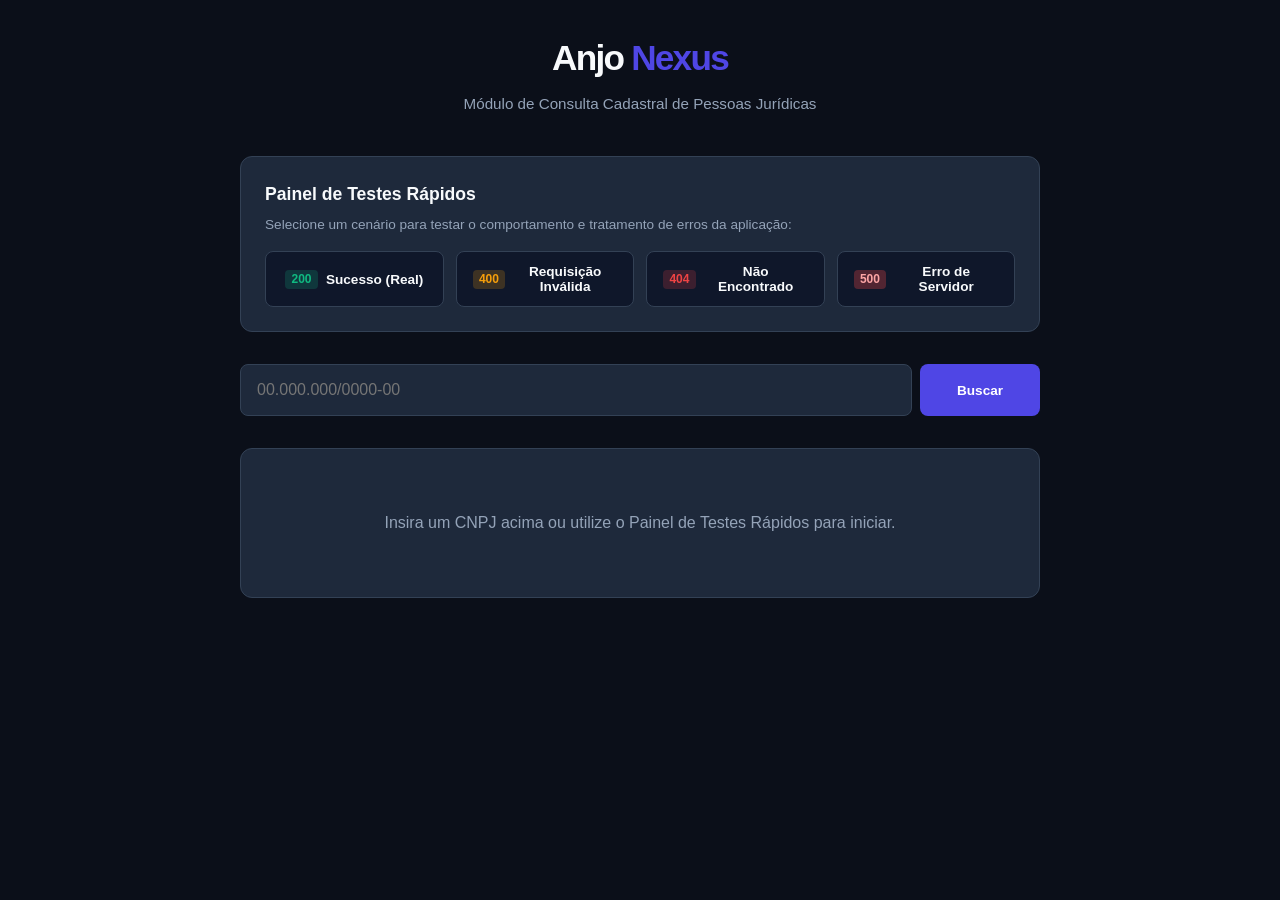
<file: index.html>
<!DOCTYPE html>
<html lang="pt-BR">
<head>
  <meta charset="UTF-8">
  <meta name="viewport" content="width=device-width, initial-scale=1.0">
  <title>Anjo Nexus - Consulta de CNPJ</title>
  <link rel="stylesheet" href="style.css">
</head>
<body>
  <div class="app-container">
    <header class="app-header">
      <div class="logo">Anjo <span>Nexus</span></div>
      <p class="subtitle">Módulo de Consulta Cadastral de Pessoas Jurídicas</p>
    </header>

    <main class="app-content">
      <!-- Painel de Testes Rápidos -->
      <section class="test-panel" aria-labelledby="test-panel-title">
        <h2 id="test-panel-title">Painel de Testes Rápidos</h2>
        <p class="panel-desc">Selecione um cenário para testar o comportamento e tratamento de erros da aplicação:</p>
        <div class="test-buttons">
          <button class="btn btn-test" data-test="200" title="Insere um CNPJ real e realiza a busca">
            <span class="status-badge status-200">200</span> Sucesso (Real)
          </button>
          <button class="btn btn-test" data-test="400" title="Insere um CNPJ com formato inválido">
            <span class="status-badge status-400">400</span> Requisição Inválida
          </button>
          <button class="btn btn-test" data-test="404" title="Insere um CNPJ inexistente">
            <span class="status-badge status-404">404</span> Não Encontrado
          </button>
          <button class="btn btn-test" data-test="500" title="Simula uma falha crítica no servidor">
            <span class="status-badge status-500">500</span> Erro de Servidor
          </button>
        </div>
      </section>

      <!-- Formulário de Busca -->
      <section class="search-section">
        <form id="search-form" class="search-form">
          <div class="input-group">
            <label for="cnpj-input" class="sr-only">Digite o CNPJ</label>
            <input 
              type="text" 
              id="cnpj-input" 
              placeholder="00.000.000/0000-00" 
              maxlength="18"
              required
              autocomplete="off"
            >
            <button type="submit" class="btn btn-primary" id="btn-search">
              <span>Buscar</span>
            </button>
          </div>
        </form>
      </section>

      <!-- Container para Resultados/Feedback -->
      <section id="result-container" class="result-container" aria-live="polite">
        <div class="empty-state">
          <p>Insira um CNPJ acima ou utilize o Painel de Testes Rápidos para iniciar.</p>
        </div>
      </section>
    </main>
  </div>
  <script type="module" src="app.js"></script>
</body>
</html>
</file>
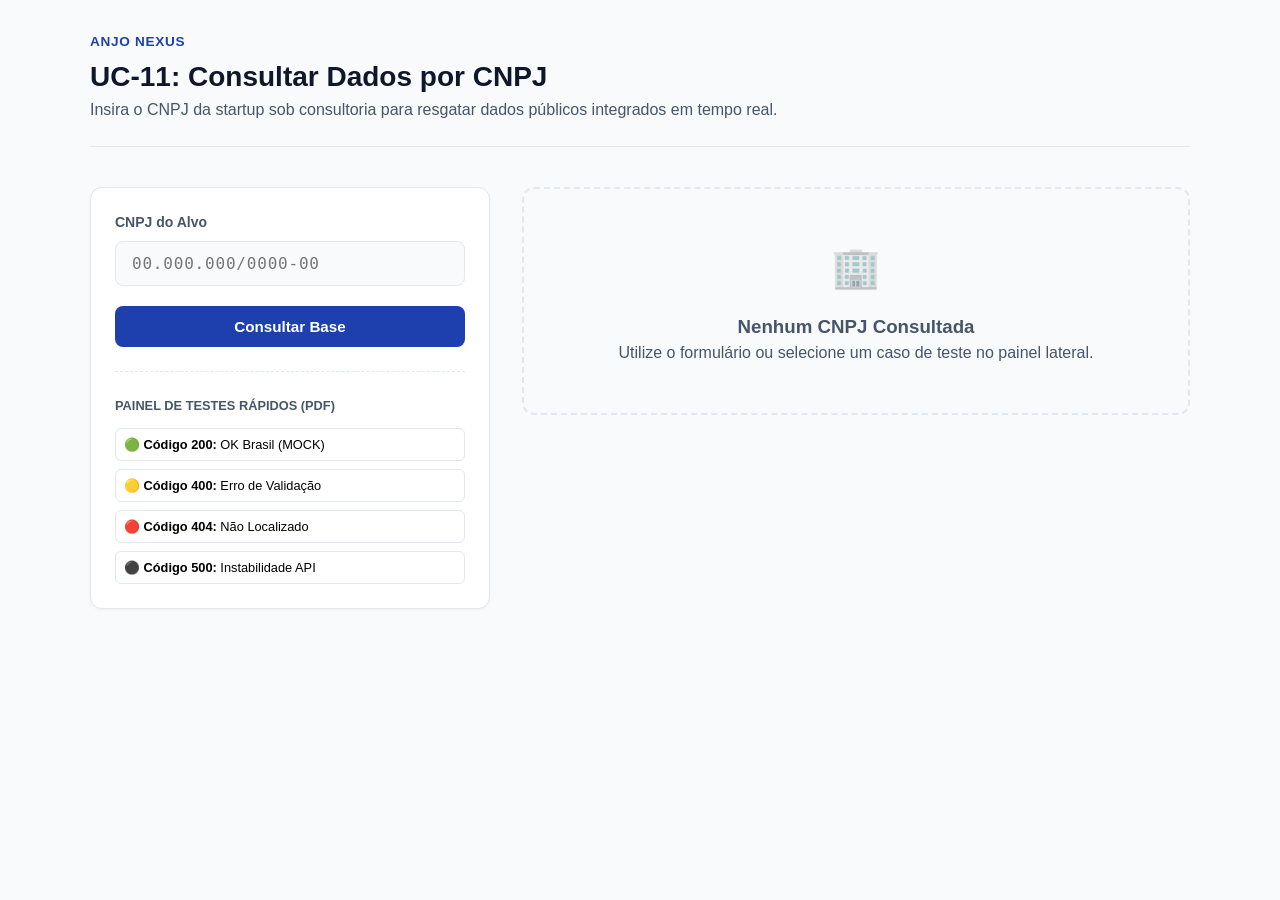
<file: sem-curadoria.html>
<!DOCTYPE html>
<html lang="pt-BR">
<head>
  <meta charset="UTF-8">
  <meta name="viewport" content="width=device-width, initial-scale=1.0">
  <title>Anjo Nexus - UC-11: Consulta CNPJ</title>
  <style>
    :root {
      --primary: #1e40af;
      --primary-hover: #1d4ed8;
      --background: #f8fafc;
      --surface: #ffffff;
      --text-main: #0f172a;
      --text-muted: #475569;
      --border: #e2e8f0;
      --success: #10b981;
      --success-bg: #ecfdf5;
      --danger: #ef4444;
      --danger-bg: #fef2f2;
      --focus-ring: #93c5fd;
      --transition: all 0.2s ease-in-out;
    }

    * {
      box-sizing: border-box;
      margin: 0;
      padding: 0;
    }

    body {
      font-family: -apple-system, BlinkMacSystemFont, "Segoe UI", Roboto, Helvetica, Arial, sans-serif;
      background-color: var(--background);
      color: var(--text-main);
      line-height: 1.5;
      padding: 2rem 1rem;
    }

    .container {
      max-width: 1100px;
      margin: 0 auto;
    }

    header.main-header {
      margin-bottom: 2.5rem;
      border-bottom: 1px solid var(--border);
      padding-bottom: 1.5rem;
    }

    .brand {
      font-size: 0.85rem;
      font-weight: 700;
      text-transform: uppercase;
      letter-spacing: 0.05em;
      color: var(--primary);
      margin-bottom: 0.25rem;
    }

    h1 {
      font-size: 1.75rem;
      font-weight: 800;
      color: var(--text-main);
    }

    .subtitle {
      color: var(--text-muted);
      font-size: 1rem;
    }

    /* Layout Responsivo em Grid */
    .dashboard-grid {
      display: grid;
      grid-template-columns: 1fr;
      gap: 2rem;
      align-items: start;
    }

    @media (min-width: 768px) {
      .dashboard-grid {
        grid-template-columns: 400px 1fr;
      }
    }

    /* Painel de Controle e Formulário */
    .control-panel {
      background: var(--surface);
      border: 1px solid var(--border);
      border-radius: 12px;
      padding: 1.5rem;
      box-shadow: 0 1px 3px rgba(0, 0, 0, 0.05);
    }

    .form-group {
      margin-bottom: 1.25rem;
    }

    label {
      display: block;
      font-size: 0.875rem;
      font-weight: 600;
      margin-bottom: 0.5rem;
      color: var(--text-muted);
    }

    .input-wrapper {
      position: relative;
    }

    input[type="text"] {
      width: 100%;
      padding: 0.75rem 1rem;
      font-size: 1rem;
      border: 1px solid var(--border);
      border-radius: 8px;
      background-color: var(--background);
      transition: var(--transition);
      font-family: monospace;
      letter-spacing: 0.05em;
    }

    input[type="text"]:focus {
      outline: none;
      border-color: var(--primary);
      background-color: var(--surface);
      box-shadow: 0 0 0 3px var(--focus-ring);
    }

    .btn-submit {
      width: 100%;
      background-color: var(--primary);
      color: white;
      border: none;
      border-radius: 8px;
      padding: 0.75rem 1.5rem;
      font-size: 0.95rem;
      font-weight: 600;
      cursor: pointer;
      transition: var(--transition);
    }

    .btn-submit:hover {
      background-color: var(--primary-hover);
    }

    .btn-submit:disabled {
      background-color: var(--border);
      color: var(--text-muted);
      cursor: not-allowed;
    }

    /* Simulação rápida dos Payloads do PDF */
    .sandbox-section {
      margin-top: 1.5rem;
      padding-top: 1.5rem;
      border-top: 1px dashed var(--border);
    }

    .sandbox-title {
      font-size: 0.8rem;
      text-transform: uppercase;
      font-weight: 700;
      color: var(--text-muted);
      margin-bottom: 0.75rem;
    }

    .sandbox-buttons {
      display: flex;
      flex-direction: column;
      gap: 0.5rem;
    }

    .btn-sandbox {
      background: none;
      border: 1px solid var(--border);
      border-radius: 6px;
      padding: 0.5rem;
      font-size: 0.8rem;
      text-align: left;
      cursor: pointer;
      transition: var(--transition);
    }

    .btn-sandbox:hover {
      background-color: #f1f5f9;
      border-color: var(--text-muted);
    }

    /* Área de Resultados */
    .results-panel {
      min-height: 250px;
    }

    .state-empty {
      border: 2px dashed var(--border);
      border-radius: 12px;
      display: flex;
      align-items: center;
      justify-content: center;
      flex-direction: column;
      padding: 3rem 1.5rem;
      text-align: center;
      color: var(--text-muted);
    }

    .state-empty-icon {
      font-size: 2.5rem;
      margin-bottom: 1rem;
      opacity: 0.6;
    }

    /* Card de exibição da Empresa */
    .card-empresa {
      background: var(--surface);
      border: 1px solid var(--border);
      border-radius: 12px;
      box-shadow: 0 4px 6px -1px rgba(0, 0, 0, 0.05), 0 2px 4px -1px rgba(0, 0, 0, 0.03);
      overflow: hidden;
    }

    .card-header {
      padding: 1.5rem;
      background-color: #fafbfc;
      border-bottom: 1px solid var(--border);
      display: flex;
      justify-content: space-between;
      align-items: flex-start;
    }

    .razao-social {
      font-size: 1.35rem;
      font-weight: 800;
      color: var(--text-main);
      margin: 0.35rem 0;
    }

    .cnpj-subtle {
      font-size: 0.875rem;
      font-family: monospace;
      color: var(--text-muted);
    }

    .badge {
      display: inline-block;
      padding: 0.25rem 0.5rem;
      font-size: 0.75rem;
      font-weight: 700;
      border-radius: 6px;
      text-transform: uppercase;
    }

    .status-ativa {
      background-color: var(--success-bg);
      color: var(--success);
    }

    .status-inativa {
      background-color: var(--danger-bg);
      color: var(--danger);
    }

    .card-body {
      padding: 1.5rem;
    }

    .info-group {
      margin-bottom: 1rem;
    }

    .info-group.border-top {
      border-top: 1px solid var(--border);
      padding-top: 1rem;
      margin-top: 1rem;
    }

    .info-label {
      font-size: 0.75rem;
      font-weight: 700;
      text-transform: uppercase;
      letter-spacing: 0.05em;
      color: var(--text-muted);
    }

    .info-value {
      font-size: 1rem;
      font-weight: 500;
      color: var(--text-main);
      margin-top: 0.25rem;
    }

    .info-grid {
      display: grid;
      grid-template-columns: 1fr;
      gap: 1rem;
      margin-top: 1rem;
    }

    @media (min-width: 600px) {
      .info-grid {
        grid-template-columns: 1fr 1fr;
      }
    }

    /* Componente de Alerta */
    .alerta {
      display: flex;
      gap: 1rem;
      padding: 1.25rem;
      border-radius: 8px;
      border: 1px solid;
      margin-bottom: 1.5rem;
    }

    .alerta-error {
      background-color: var(--danger-bg);
      border-color: #fca5a5;
      color: #991b1b;
    }

    .alerta-error .alerta-titulo {
      color: #7f1d1d;
    }

    .alerta-info {
      background-color: #eff6ff;
      border-color: #bfdbfe;
      color: #1e40af;
    }

    .alerta-titulo {
      font-size: 0.95rem;
      font-weight: 700;
      margin-bottom: 0.25rem;
    }

    .alerta-corpo {
      font-size: 0.875rem;
    }

    /* Animação do Carregamento */
    .loader-container {
      display: flex;
      flex-direction: column;
      align-items: center;
      justify-content: center;
      padding: 3rem 1.5rem;
      color: var(--text-muted);
      gap: 1rem;
    }

    .spinner {
      width: 40px;
      height: 40px;
      border: 3px solid var(--border);
      border-top-color: var(--primary);
      border-radius: 50%;
      animation: spin 1s linear infinite;
    }

    @keyframes spin {
      to { transform: rotate(360deg); }
    }

    .fade-in {
      animation: fadeIn 0.3s ease-out forwards;
    }

    @keyframes fadeIn {
      from { opacity: 0; transform: translateY(8px); }
      to { opacity: 1; transform: translateY(0); }
    }
  </style>
</head>
<body>

  <div class="container">
    <header class="main-header">
      <div class="brand">Anjo Nexus</div>
      <h1>UC-11: Consultar Dados por CNPJ</h1>
      <p class="subtitle">Insira o CNPJ da startup sob consultoria para resgatar dados públicos integrados em tempo real.</p>
    </header>

    <div class="dashboard-grid">
      <!-- Painel Esquerdo: Entrada de dados e Mock Sandbox -->
      <aside class="control-panel">
        <form id="form-cnpj" novalidate>
          <div class="form-group">
            <label for="cnpj-input">CNPJ do Alvo</label>
            <div class="input-wrapper">
              <input 
                type="text" 
                id="cnpj-input" 
                placeholder="00.000.000/0000-00" 
                maxlength="18"
                autocomplete="off"
                required
              >
            </div>
          </div>
          <button type="submit" class="btn-submit" id="btn-buscar">Consultar Base</button>
        </form>

        <!-- Sandbox com os payloads exatos presentes na documentação anexada -->
        <div class="sandbox-section">
          <h3 class="sandbox-title">Painel de Testes Rápidos (PDF)</h3>
          <div class="sandbox-buttons">
            <button class="btn-sandbox" id="mock-success">
              🟢 <strong>Código 200:</strong> OK Brasil (MOCK)
            </button>
            <button class="btn-sandbox" id="mock-err-400">
              🟡 <strong>Código 400:</strong> Erro de Validação
            </button>
            <button class="btn-sandbox" id="mock-err-404">
              🔴 <strong>Código 404:</strong> Não Localizado
            </button>
            <button class="btn-sandbox" id="mock-err-500">
              ⚫ <strong>Código 500:</strong> Instabilidade API
            </button>
          </div>
        </div>
      </aside>

      <!-- Painel Direito: Exibição Dinâmica (DOM) -->
      <main class="results-panel" id="results-outlet">
        <div class="state-empty" id="state-idle">
          <div class="state-empty-icon" aria-hidden="true">🏢</div>
          <h3>Nenhum CNPJ Consultada</h3>
          <p>Utilize o formulário ou selecione um caso de teste no painel lateral.</p>
        </div>
      </main>
    </div>
  </div>

  <script type="module">
    import { formatarCNPJ, mapearDadosCNPJ } from './utils.js';
    import { gerarCardEmpresaHTML, gerarAlertaHTML, gerarLoaderHTML } from './templates.js';

    // Mock das respostas técnicas disponibilizadas na especificação do projeto
    const MOCKS = {
      200: {
        uf: "SP",
        cep: "01311902",
        cnpj: "19131243000197",
        porte: "DEMAIS",
        bairro: "BELA VISTA",
        numero: "37",
        municipio: "SAO PAULO",
        logradouro: "PAULISTA 37",
        cnae_fiscal: 9430800,
        complemento: "ANDAR 4",
        razao_social: "OPEN KNOWLEDGE BRASIL",
        cnae_fiscal_descricao: "Atividades de associações de defesa de direitos sociais",
        data_inicio_atividade: "2013-10-03",
        descricao_situacao_cadastral: "ATIVA"
      },
      400: {
        name: "BadRequestError",
        message: "CNPJ deve conter exatamente 14 caracteres.",
        type: "bad_request"
      },
      404: {
        name: "NotFoundError",
        message: "CNPJ 00.000.000/0001-91 não encontrado.",
        type: "not_found"
      }
    };

    const DOM = {
      form: document.getElementById("form-cnpj"),
      input: document.getElementById("cnpj-input"),
      btnBuscar: document.getElementById("btn-buscar"),
      outlet: document.getElementById("results-outlet"),
      btnMockSuccess: document.getElementById("mock-success"),
      btnMock400: document.getElementById("mock-err-400"),
      btnMock404: document.getElementById("mock-err-404"),
      btnMock500: document.getElementById("mock-err-500")
    };

    /**
     * Aplica máscara de CNPJ ao digitar no campo.
     */
    const handleInputMask = (e) => {
      let value = e.target.value.replace(/\D/g, "");
      if (value.length > 14) value = value.slice(0, 14);
      
      // Aplicar máscara progressiva
      if (value.length > 12) {
        value = value.replace(/^(\d{2})(\d{3})(\d{3})(\d{4})(\d{2})$/, "$1.$2.$3/$4-$5");
      } else if (value.length > 8) {
        value = value.replace(/^(\d{2})(\d{3})(\d{3})(\d{1,4})$/, "$1.$2.$3/$4");
      } else if (value.length > 5) {
        value = value.replace(/^(\d{2})(\d{3})(\d{1,3})$/, "$1.$2.$3");
      } else if (value.length > 2) {
        value = value.replace(/^(\d{2})(\d{1,3})$/, "$1.$2");
      }
      e.target.value = value;
    };

    /**
     * Alterna o estado de carregamento do formulário e dos botões.
     * @param {boolean} isLoading 
     */
    const setLoaderState = (isLoading) => {
      DOM.btnBuscar.disabled = isLoading;
      DOM.input.disabled = isLoading;
      if (isLoading) {
        DOM.outlet.innerHTML = gerarLoaderHTML();
      }
    };

    /**
     * Executa a requisição real ou injeta a resposta simulada com atraso estético.
     * @param {string} cnpj 
     */
    const realizarConsultaCNPJ = async (cnpj) => {
      const cleanCnpj = cnpj.replace(/\D/g, "");
      
      if (cleanCnpj.length !== 14) {
        DOM.outlet.innerHTML = gerarAlertaHTML(
          "Formato Inválido",
          "O CNPJ deve conter exatamente 14 caracteres numéricos para consulta.",
          "error"
        );
        return;
      }

      setLoaderState(true);

      try {
        // Consultar BrasilAPI pública em produção
        const response = await fetch(`https://brasilapi.com.br/api/cnpj/v1/${cleanCnpj}`);
        
        if (response.status === 200) {
          const dados = await response.json();
          DOM.outlet.innerHTML = gerarCardEmpresaHTML(dados);
        } else if (response.status === 404) {
          DOM.outlet.innerHTML = gerarAlertaHTML(
            "Empresa Não Localizada (Erro 404)",
            `O CNPJ ${formatarCNPJ(cleanCnpj)} não foi encontrado na base integrada do Governo Federal. Verifique o número digitado.`,
            "error"
          );
        } else {
          // Tratar códigos 400 ou inesperados
          const errData = await response.json().catch(() => ({ message: "Ocorreu uma falha inesperada na requisição." }));
          DOM.outlet.innerHTML = gerarAlertaHTML(
            "Validação Recusada (Erro 400)",
            errData.message || "CNPJ possui estrutura divergente.",
            "error"
          );
        }
      } catch (error) {
        // Fluxo Alternativo A2: Indisponibilidade ou falha de conexão
        DOM.outlet.innerHTML = gerarAlertaHTML(
          "Falha de Conexão (Erro de Rede)",
          "Não foi possível contactar a BrasilAPI. Verifique sua conexão ou tente novamente mais tarde.",
          "error"
        );
      } finally {
        setLoaderState(false);
      }
    };

    // Listeners do Formulário
    DOM.input.addEventListener("input", handleInputMask);

    DOM.form.addEventListener("submit", (e) => {
      e.preventDefault();
      realizarConsultaCNPJ(DOM.input.value);
    });

    // Listeners do Painel Sandbox para testar os cenários da documentação (PDF)
    DOM.btnMockSuccess.addEventListener("click", () => {
      setLoaderState(true);
      setTimeout(() => {
        DOM.input.value = formatarCNPJ(MOCKS[200].cnpj);
        DOM.outlet.innerHTML = gerarCardEmpresaHTML(MOCKS[200]);
        setLoaderState(false);
      }, 600);
    });

    DOM.btnMock400.addEventListener("click", () => {
      setLoaderState(true);
      setTimeout(() => {
        DOM.input.value = "123-CNPJ-ERRADO";
        DOM.outlet.innerHTML = gerarAlertaHTML(
          "Entrada Inválida (A1 - Erro 400)",
          MOCKS[400].message,
          "error"
        );
        setLoaderState(false);
      }, 500);
    });

    DOM.btnMock404.addEventListener("click", () => {
      setLoaderState(true);
      setTimeout(() => {
        DOM.input.value = "00.000.000/0001-91";
        DOM.outlet.innerHTML = gerarAlertaHTML(
          "Não Localizado (A1 - Erro 404)",
          MOCKS[404].message,
          "error"
        );
        setLoaderState(false);
      }, 500);
    });

    DOM.btnMock500.addEventListener("click", () => {
      setLoaderState(true);
      setTimeout(() => {
        // Fluxo Alternativo A2 - Indisponibilidade
        DOM.outlet.innerHTML = gerarAlertaHTML(
          "Instabilidade do Serviço (A2 - Erro 500)",
          "A API de dados cadastrais apresentou indisponibilidade temporária. Sugerimos que tente novamente mais tarde.",
          "error"
        );
        setLoaderState(false);
      }, 500);
    });
  </script>
</body>
</html>
</file>
<file: style.css>
/* style.css */
:root {
  --primary-color: #4f46e5;
  --primary-hover: #4338ca;
  --bg-dark: #0f172a;
  --bg-card: #1e293b;
  --bg-app: #0b0f19;
  --text-main: #f8fafc;
  --text-muted: #94a3b8;
  --border-color: #334155;
  
  /* Cores de Status */
  --color-success: #10b981;
  --color-warning: #f59e0b;
  --color-error: #ef4444;
  --color-info: #3b82f6;
}

* {
  box-sizing: border-box;
  margin: 0;
  padding: 0;
}

body {
  font-family: -apple-system, BlinkMacSystemFont, "Segoe UI", Roboto, Helvetica, Arial, sans-serif;
  background-color: var(--bg-app);
  color: var(--text-main);
  line-height: 1.5;
  padding: 2rem 1rem;
}

.app-container {
  max-width: 800px;
  margin: 0 auto;
}

.app-header {
  text-align: center;
  margin-bottom: 2.5rem;
}

.logo {
  font-size: 2.2rem;
  font-weight: 800;
  letter-spacing: -0.05em;
}

.logo span {
  color: var(--primary-color);
}

.subtitle {
  color: var(--text-muted);
  margin-top: 0.5rem;
  font-size: 0.95rem;
}

/* Painel de Testes Rápidos */
.test-panel {
  background: var(--bg-card);
  border: 1px solid var(--border-color);
  border-radius: 12px;
  padding: 1.5rem;
  margin-bottom: 2rem;
}

.test-panel h2 {
  font-size: 1.1rem;
  margin-bottom: 0.5rem;
  color: var(--text-main);
}

.panel-desc {
  font-size: 0.85rem;
  color: var(--text-muted);
  margin-bottom: 1rem;
}

.test-buttons {
  display: grid;
  grid-template-columns: repeat(auto-fit, minmax(150px, 1fr));
  gap: 0.75rem;
}

.btn {
  padding: 0.75rem 1rem;
  border-radius: 8px;
  border: none;
  font-weight: 600;
  font-size: 0.85rem;
  cursor: pointer;
  transition: all 0.2s ease;
  display: inline-flex;
  align-items: center;
  justify-content: center;
  gap: 0.5rem;
}

.btn-test {
  background-color: var(--bg-dark);
  color: var(--text-main);
  border: 1px solid var(--border-color);
}

.btn-test:hover {
  background-color: var(--border-color);
}

.status-badge {
  font-size: 0.75rem;
  padding: 0.15rem 0.4rem;
  border-radius: 4px;
  font-weight: bold;
}

.status-200 { background-color: rgba(16, 185, 129, 0.2); color: var(--color-success); }
.status-400 { background-color: rgba(245, 158, 11, 0.2); color: var(--color-warning); }
.status-404 { background-color: rgba(239, 68, 68, 0.2); color: var(--color-error); }
.status-500 { background-color: rgba(239, 68, 68, 0.3); color: #fca5a5; }

/* Form de Busca */
.search-section {
  margin-bottom: 2rem;
}

.input-group {
  display: flex;
  gap: 0.5rem;
}

input[type="text"] {
  flex: 1;
  background-color: var(--bg-card);
  border: 1px solid var(--border-color);
  color: var(--text-main);
  padding: 1rem;
  border-radius: 8px;
  font-size: 1rem;
  outline: none;
  transition: border-color 0.2s;
}

input[type="text"]:focus {
  border-color: var(--primary-color);
}

.btn-primary {
  background-color: var(--primary-color);
  color: white;
  min-width: 120px;
}

.btn-primary:hover {
  background-color: var(--primary-hover);
}

/* Container de Resultados */
.result-container {
  background-color: var(--bg-card);
  border: 1px solid var(--border-color);
  border-radius: 12px;
  padding: 1.5rem;
  min-height: 150px;
  display: flex;
  flex-direction: column;
  justify-content: center;
}

.empty-state {
  text-align: center;
  color: var(--text-muted);
}

.loader {
  display: flex;
  flex-direction: column;
  align-items: center;
  gap: 1rem;
}

.spinner {
  width: 40px;
  height: 40px;
  border: 4px solid rgba(255, 255, 255, 0.1);
  border-left-color: var(--primary-color);
  border-radius: 50%;
  animation: spin 1s linear infinite;
}

@keyframes spin {
  to { transform: rotate(360deg); }
}

/* Card de Resultado de CNPJ */
.cnpj-card h3 {
  font-size: 1.4rem;
  margin-bottom: 1rem;
  border-bottom: 1px solid var(--border-color);
  padding-bottom: 0.5rem;
}

.badge-situacao {
  display: inline-block;
  padding: 0.25rem 0.5rem;
  border-radius: 4px;
  font-size: 0.75rem;
  font-weight: bold;
  text-transform: uppercase;
  margin-left: 0.5rem;
}

.badge-ativa { background-color: rgba(16, 185, 129, 0.2); color: var(--color-success); }
.badge-outros { background-color: rgba(245, 158, 11, 0.2); color: var(--color-warning); }

.grid-details {
  display: grid;
  grid-template-columns: repeat(auto-fit, minmax(280px, 1fr));
  gap: 1.25rem;
}

.detail-item {
  display: flex;
  flex-direction: column;
}

.detail-item .label {
  font-size: 0.75rem;
  color: var(--text-muted);
  text-transform: uppercase;
  letter-spacing: 0.05em;
}

.detail-item .value {
  font-size: 1rem;
  font-weight: 500;
  margin-top: 0.25rem;
}

/* Estado de Erro */
.error-state {
  display: flex;
  flex-direction: column;
  align-items: center;
  text-align: center;
  padding: 1rem;
}

.error-icon {
  font-size: 2.5rem;
  margin-bottom: 1rem;
}

.error-title {
  font-weight: 700;
  color: #ef4444;
  margin-bottom: 0.5rem;
}

.error-message {
  color: var(--text-muted);
  font-size: 0.9rem;
}

.sr-only {
  position: absolute;
  width: 1px;
  height: 1px;
  padding: 0;
  margin: -1px;
  overflow: hidden;
  clip: rect(0, 0, 0, 0);
  border: 0;
}
</file>
